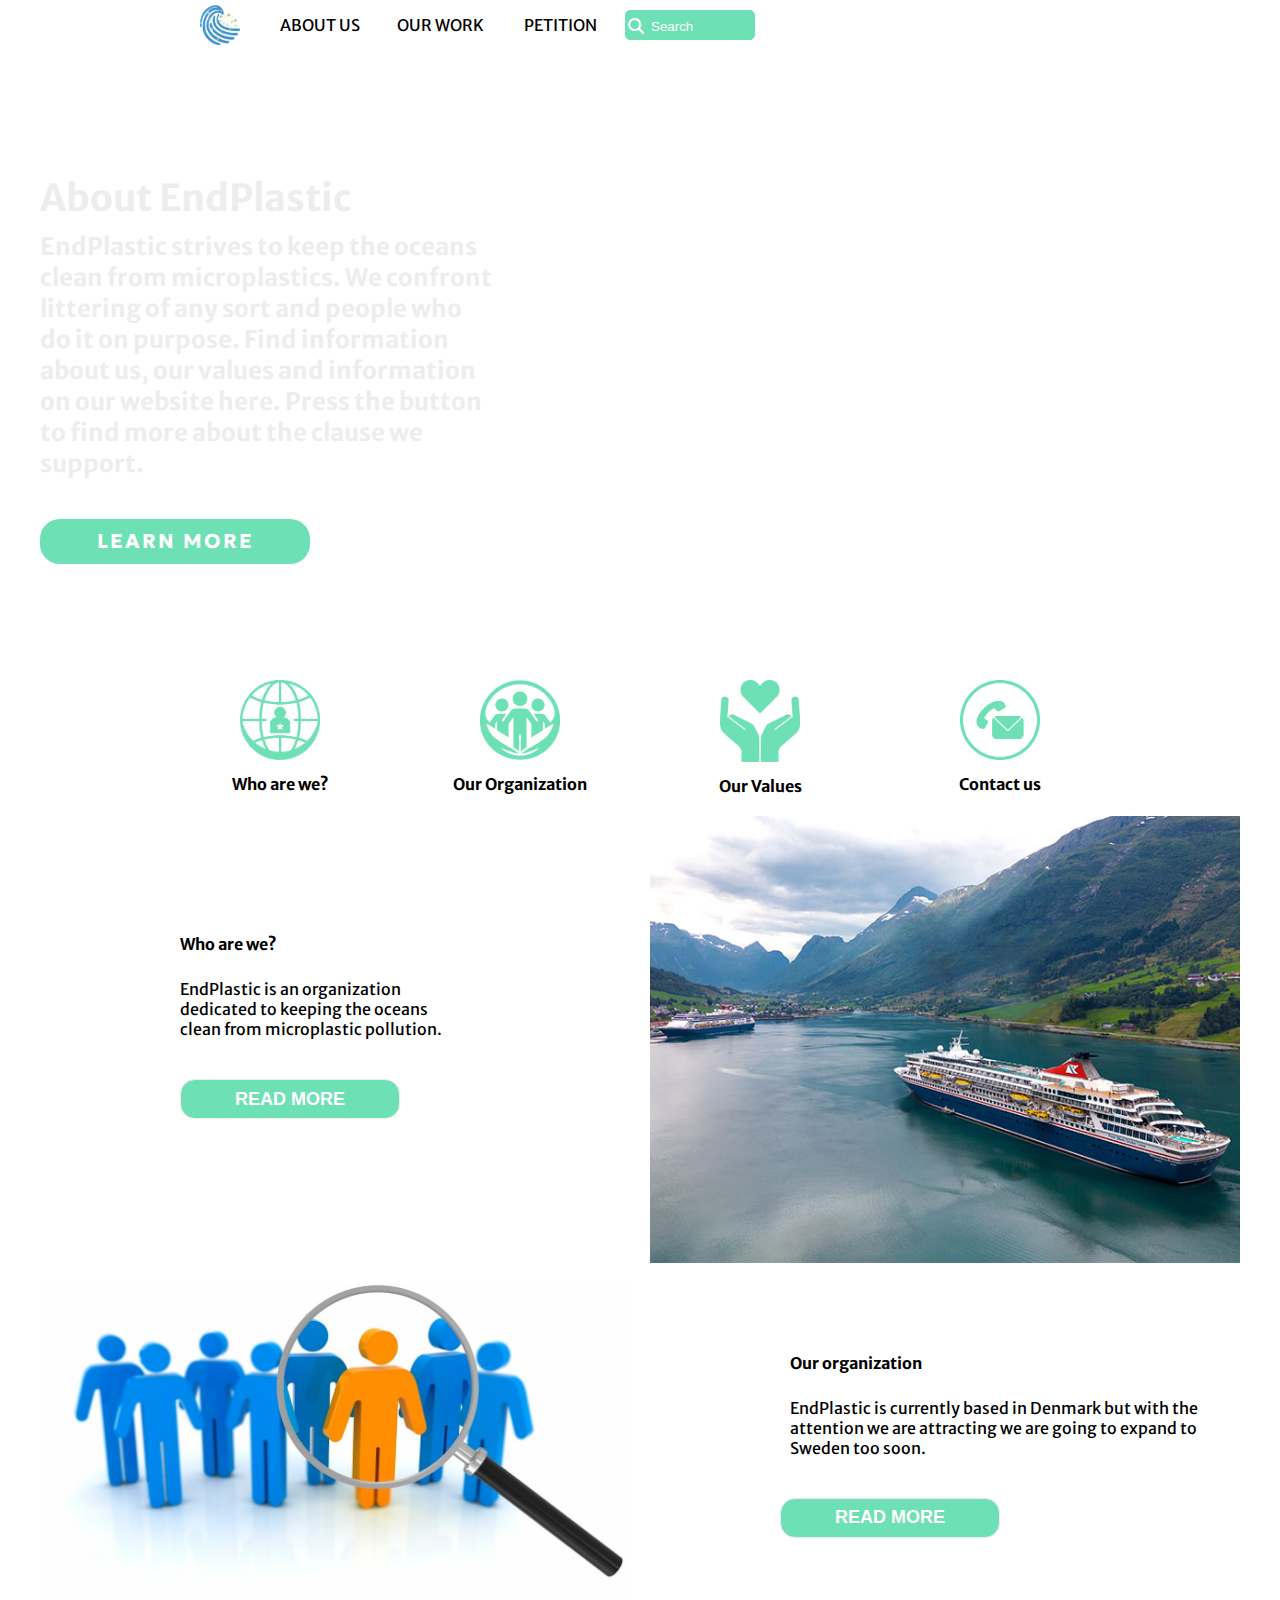
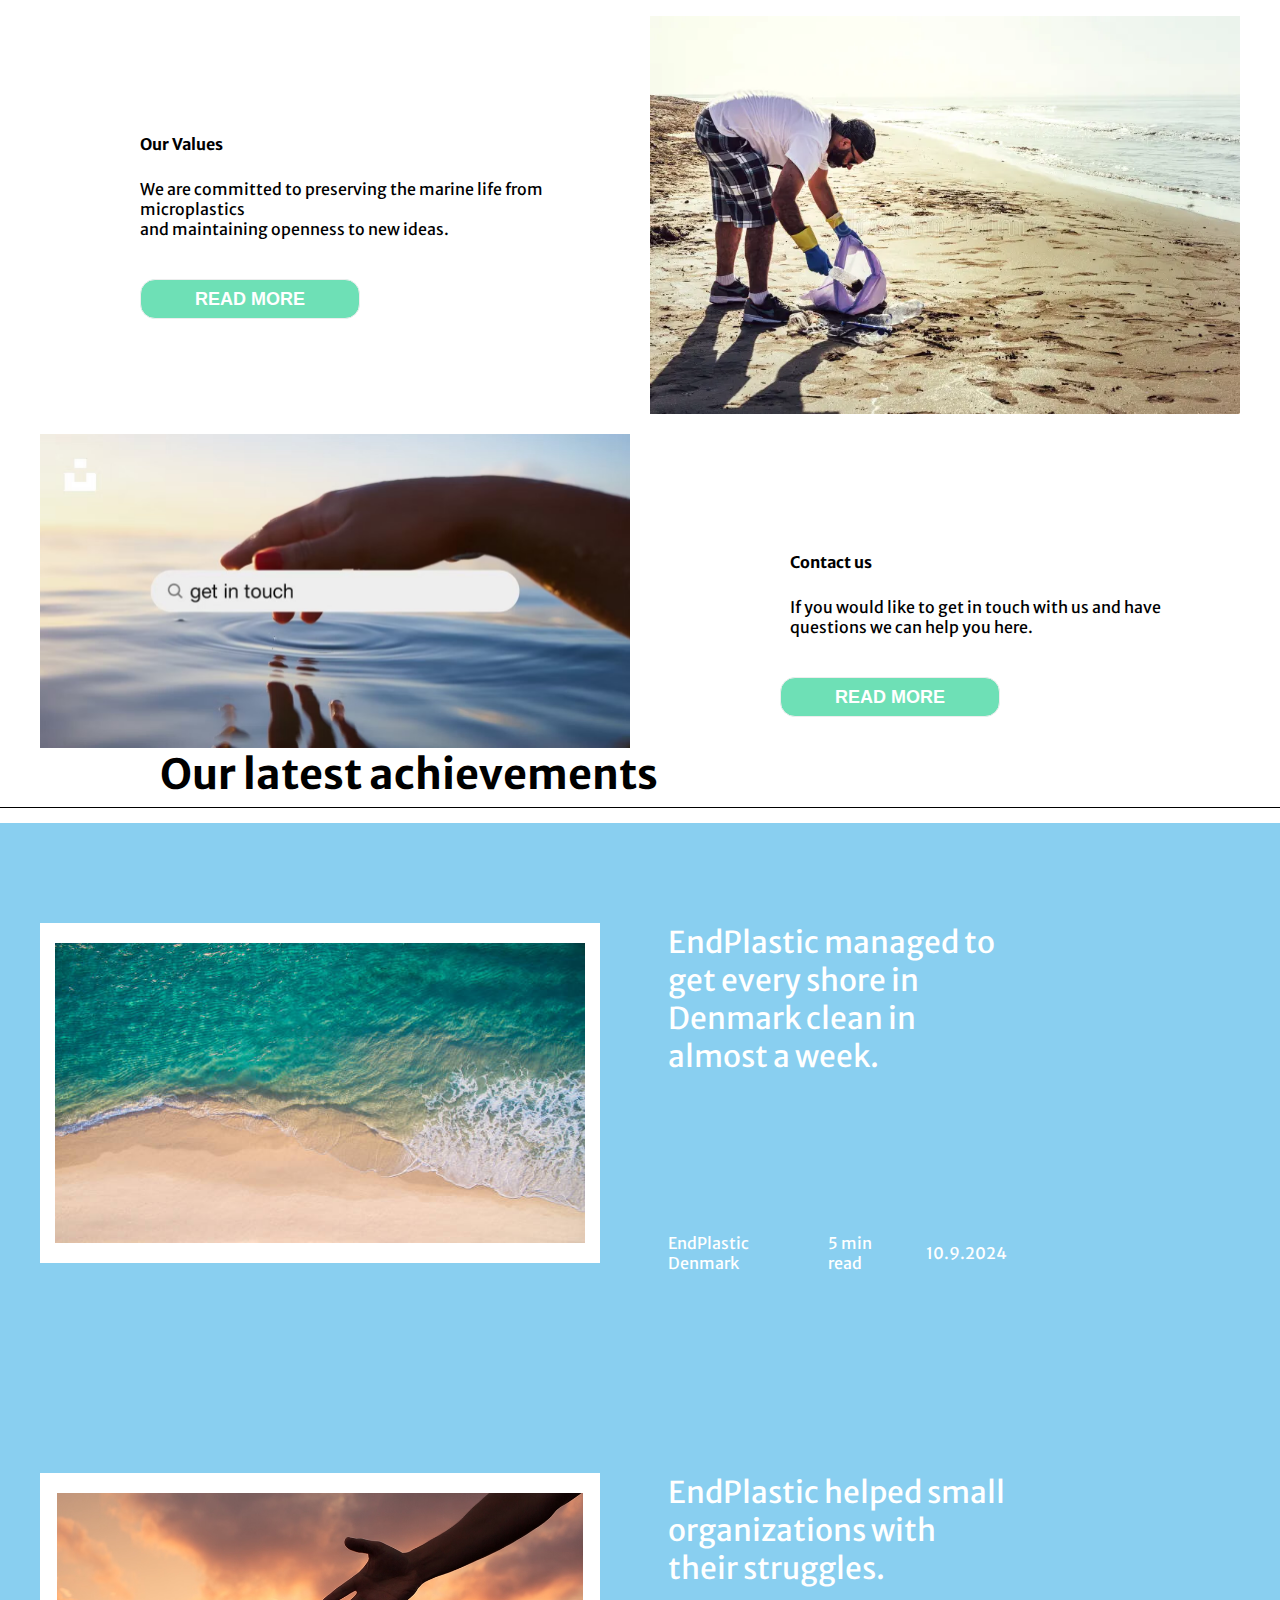
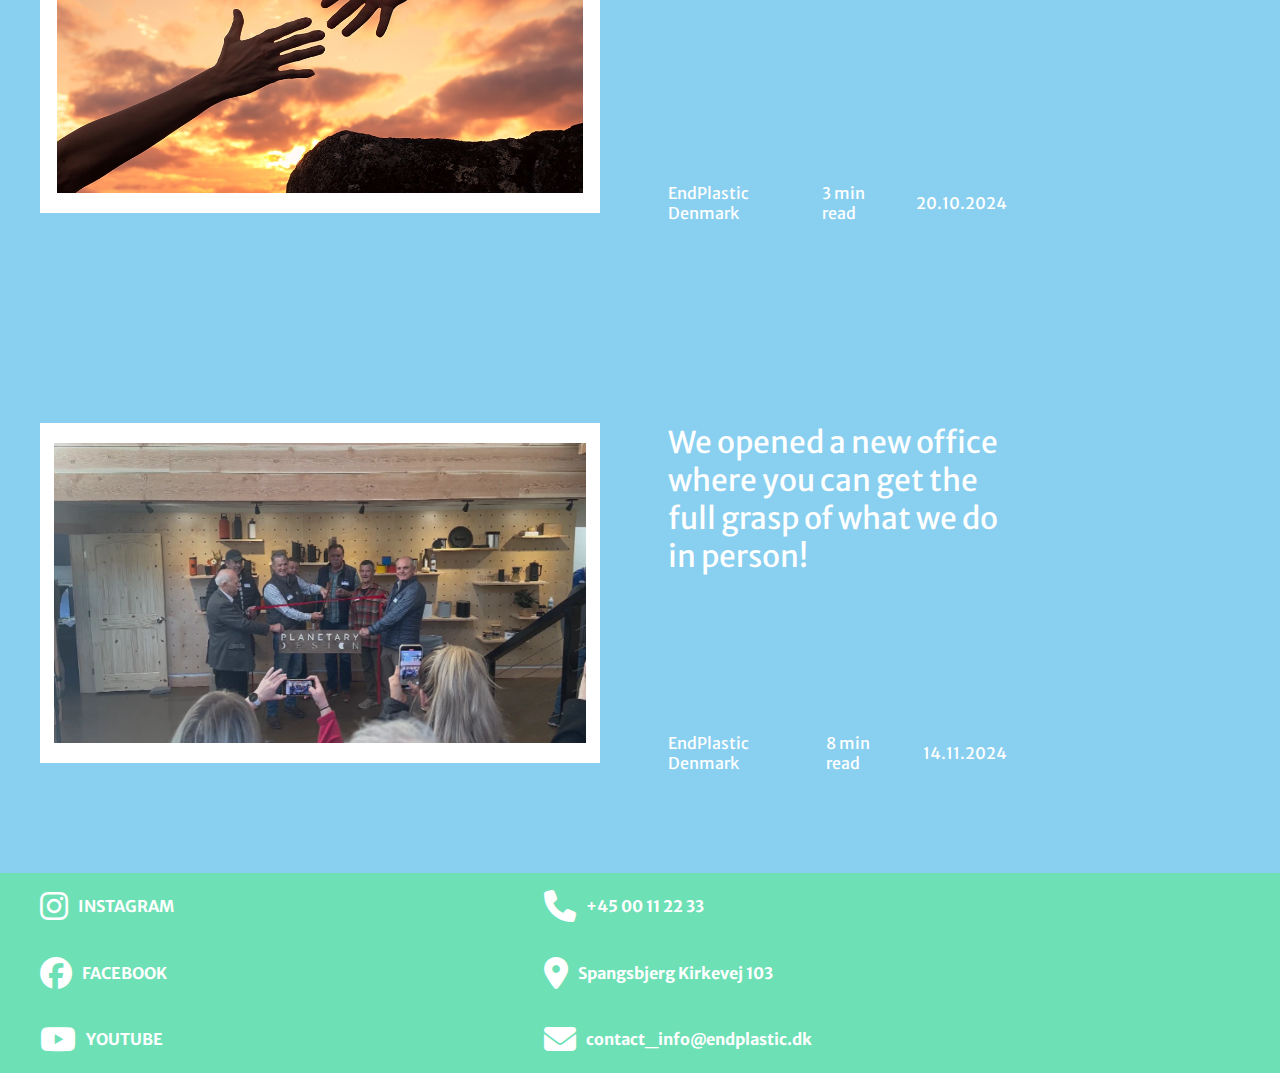
<file: index.html>
<!DOCTYPE html>
<html lang="en">
<head>
    <meta charset="UTF-8">
    <meta name="viewport" content="width=device-width, initial-scale=1.0">
    <link rel="stylesheet" href="css/style.css">
    <link rel="stylesheet" href="https://cdnjs.cloudflare.com/ajax/libs/font-awesome/6.6.0/css/all.min.css">
    <title>About us</title>
    <meta name="description" content="Discover EndPlastic, an organization, that wants to fight against plastic pollution and make people join our cause!">
</head>
<body>
  <div class="container">
      <nav class="navigation">
       
          <div class="nav-container">
              <ul>
                <li>   <div class="logo">
                  <img src="img/campaign_logo.png" alt="logo">
              </div></li>
                  <li><a href="index.html">About us</a></li>
                  <li><a href="we-work-for.html">Our work </a></li>
                  <li><a href="petition.html">Petition</a></li>
                  <li class="search-box">  <div class="hero-search">
                    <input type="search" name="" class="search-input" placeholder="Search">
                    <i class="fa-solid fa-magnifying-glass" id="search-icon"></i>
                  </div></li>
              </ul>
          </div>
      
  
</nav>
<section class="hero">
  <div class="hero-container">
    <div class="hero-text">
      <h1 class="hero-text-large">About EndPlastic</h1>
      <h2 class="hero-text-medium">
        EndPlastic strives to keep the oceans clean from
        microplastics. We confront littering of any sort
        and people who do it on purpose. Find information about us, our values and information on our website here. Press the button to find more about the clause we support.</h2>
    </div>
    <a href="petition.html" target="_blank">
      <h4>Learn More</h4>
  </a>
  </div>
</section>

<section class="categories">
  <div class="organization_categories">
    <!-- Individual blocks with image and text -->
    <div class="organization_categories_block">
      <div class="organization_categories_block_image">
        <img src="img/earth_icon.webp" alt="earth_icon">
      </div>
      <div class="organization_categories_block_text">
        <h6>Who are we?</h6>
      </div>
    </div>
    
    <div class="organization_categories_block">
      <div class="organization_categories_block_image">
        <img src="img/people_icon.webp" alt="earth_icon">
      </div>
      <div class="organization_categories_block_text">
        <h6>Our Organization</h6>
      </div>
    </div>
    
    <div class="organization_categories_block">
      <div class="organization_categories_block_image">
        <img src="img/love_icon.webp" alt="earth_icon">
      </div>
      <div class="organization_categories_block_text">
        <h6>Our Values</h6>
      </div>
    </div>
    <div class="organization_categories_block">
      <div class="organization_categories_block_image">
        <img src="img/contact_icon.webp" alt="earth_icon">
      </div>
      <div class="organization_categories_block_text">
        <h6>Contact us</h6>
      </div>
    </div>
  </div>
</section>




<div class="about_us_content_block">

<div class="about_us_content_block_boxes_one">
<div class="about_us_content_block_boxes_one_maintext">
  <p>Who are we?</p>
</div>
<div class="about_us_content_block_boxes_one_undertext">
  <p>EndPlastic is an organization </p>
  <p>dedicated to keeping the oceans</p>
  <p>clean from microplastic pollution.</p>

   <div class="about_us_content_block_boxes_one_button">
    <button>
      <a href="#">Read more</a>
    </button>
   </div>
</div>

</div>
<div class="about_us_content_block_boxes">
<img src="img/ocean_landscape.jpg" alt="Ocean Landscape">
</div>
<div class="about_us_content_block_boxes">
<img src="img/Recruitment-Image.avif" alt="EndPlastic_Recruit">
</div>
<div class="about_us_content_block_boxes_four">
<div class="about_us_content_block_boxes_four_maintext">
  <p>Our organization</p>
</div>
<div class="about_us_content_block_boxes_four_undertext">
  <p>
    EndPlastic is currently based in Denmark but with the attention we are attracting we are going to expand to Sweden too soon.</p>
</div>

<div class="about_us_content_block_boxes_four_button">
  <button>
    <a href="#">Read more</a>
  </button>
 </div>

</div>
<div class="about_us_content_block_boxes_five">
  <div class="about_us_content_block_boxes_five_maintext">
    <p>Our Values</p>
  </div>
  <div class="about_us_content_block_boxes_five_undertext">
    <p>We are committed to preserving the marine life from microplastics</p>
    <p>and maintaining openness to new ideas.</p>
  </div>
  

  <div class="about_us_content_block_boxes_five_button">
    <button>
      <a href="#">Read more</a>
    </button>
   </div>
</div>

<div class="about_us_content_block_boxes_six">
  <img src="img/volunteer_picking_up_plastics.webp" alt="Plastic Clean=up">
</div>

<div class="about_us_content_block_boxes_eight">
  <img src="img/ocean_getintouch.avif" alt="Get In Touch">
</div>

<div class="about_us_content_block_boxes_seven">
  <div class="about_us_content_block_boxes_seven_maintext">
    <p>Contact us</p>
  </div>
  <div class="about_us_content_block_boxes_seven_undertext">
    <p>If you would like to get in touch with us and have questions we can help you here.</p>
  </div>
  

  <div class="about_us_content_block_boxes_seven_button">
    <button>
      <a href="#">Read more</a>
    </button>
   </div>
</div>

</div>






</section>


<section class="achievements_headline">
  <div class="acm_headline">
    <h5>Our latest achievements</h5>
  </div>


<section class="achievements">

  <div class="achievements_container grid-wrapper">
    <div class="achievements_image_frame_one">
      <div class="achievements_image_frame_photo_one">
        <img src="img/ocean.jpg" alt="Ocean Achievement image">
      </div>
    </div>
    <h1 class="achievements_description">
      EndPlastic managed to get every shore in Denmark clean in almost a week.
    </h1>
    <div class="achievements_upload_details">
      <h2 class="achievements_upload_details_author">EndPlastic Denmark</h2>
      <h2 class="achievements_upload_details_recency">5 min read</h2>
      <h2 class="achievements_upload_details_date">10.9.2024</h2>
    </div>
  </div>

  <div class="achievements_container grid-wrapper">
    <div class="achievements_image_frame">
      <div class="achievements_image_frame_photo">
        <img src="img/helping_hands.avif" alt="Helping Hands Achievement image">
      </div>
    </div>
    <h1 class="achievements_description">
      EndPlastic helped small organizations with their struggles.
    </h1>
    <div class="achievements_upload_details">
      <h2 class="achievements_upload_details_author">EndPlastic Denmark</h2>
      <h2 class="achievements_upload_details_recency">3 min read</h2>
      <h2 class="achievements_upload_details_date">20.10.2024</h2>
    </div>
  </div>

  <div class="achievements_container grid-wrapper">
    <div class="achievements_image_frame">
      <div class="achievements_image_frame_photo">
        <img src="img/endplastic_founding.webp" alt="Founding Achievement image">
      </div>
    </div>
    <h1 class="achievements_description">
      We opened a new office where you can get the full grasp of what we do in person! 
    </h1>
    <div class="achievements_upload_details">
      <h2 class="achievements_upload_details_author">EndPlastic Denmark</h2>
      <h2 class="achievements_upload_details_recency">8 min read</h2>
      <h2 class="achievements_upload_details_date">14.11.2024</h2>
    </div>
  </div>
  
  
   
  
  </div>
</section>

<footer>
  <div class="footer_wrapper">
    <section class="footer_section grid-wrapper">
      <div class="footer_left">
          <div class="footer_left_icons">
            <div class="footer_contact_soc_line">
              <i class="fa-brands fa-instagram fa-2x" id="instagram-icon"></i>
              <a href="#">Instagram</a>
            </div>
            <div class="footer_contact_soc_line">
              <i class="fa-brands fa-facebook fa-2x" id="facebook-icon"></i>
              <a href="#">Facebook</a>
            </div>
            <div class="footer_contact_soc_line">
              <i class="fa-brands fa-youtube fa-2x" id="youtube-icon"></i>
              <a href="#">Youtube</a>
            </div>
          </div>
      </div>

      <div class="footer_middle">
        <div class="footer_contact_info_line">
          <i class="fa-solid fa-phone fa-2x" id="phone-icon"></i>
          <p>+45 00 11 22 33</p>
        </div>
        <div class="footer_contact_info_line" >
          <i class="fa-solid fa-location-dot fa-2x" id="location-icon"></i>
          <p>Spangsbjerg Kirkevej 103</p>
          </div>
        <div class="footer_contact_info_line">
          <i class="fa-solid fa-envelope fa-2x" id="email-icon"></i>
          <p>contact_info@endplastic.dk</p>
        </div>
    </section> 
  </div>       
</footer>

</div>
</body>

</html>
</file>
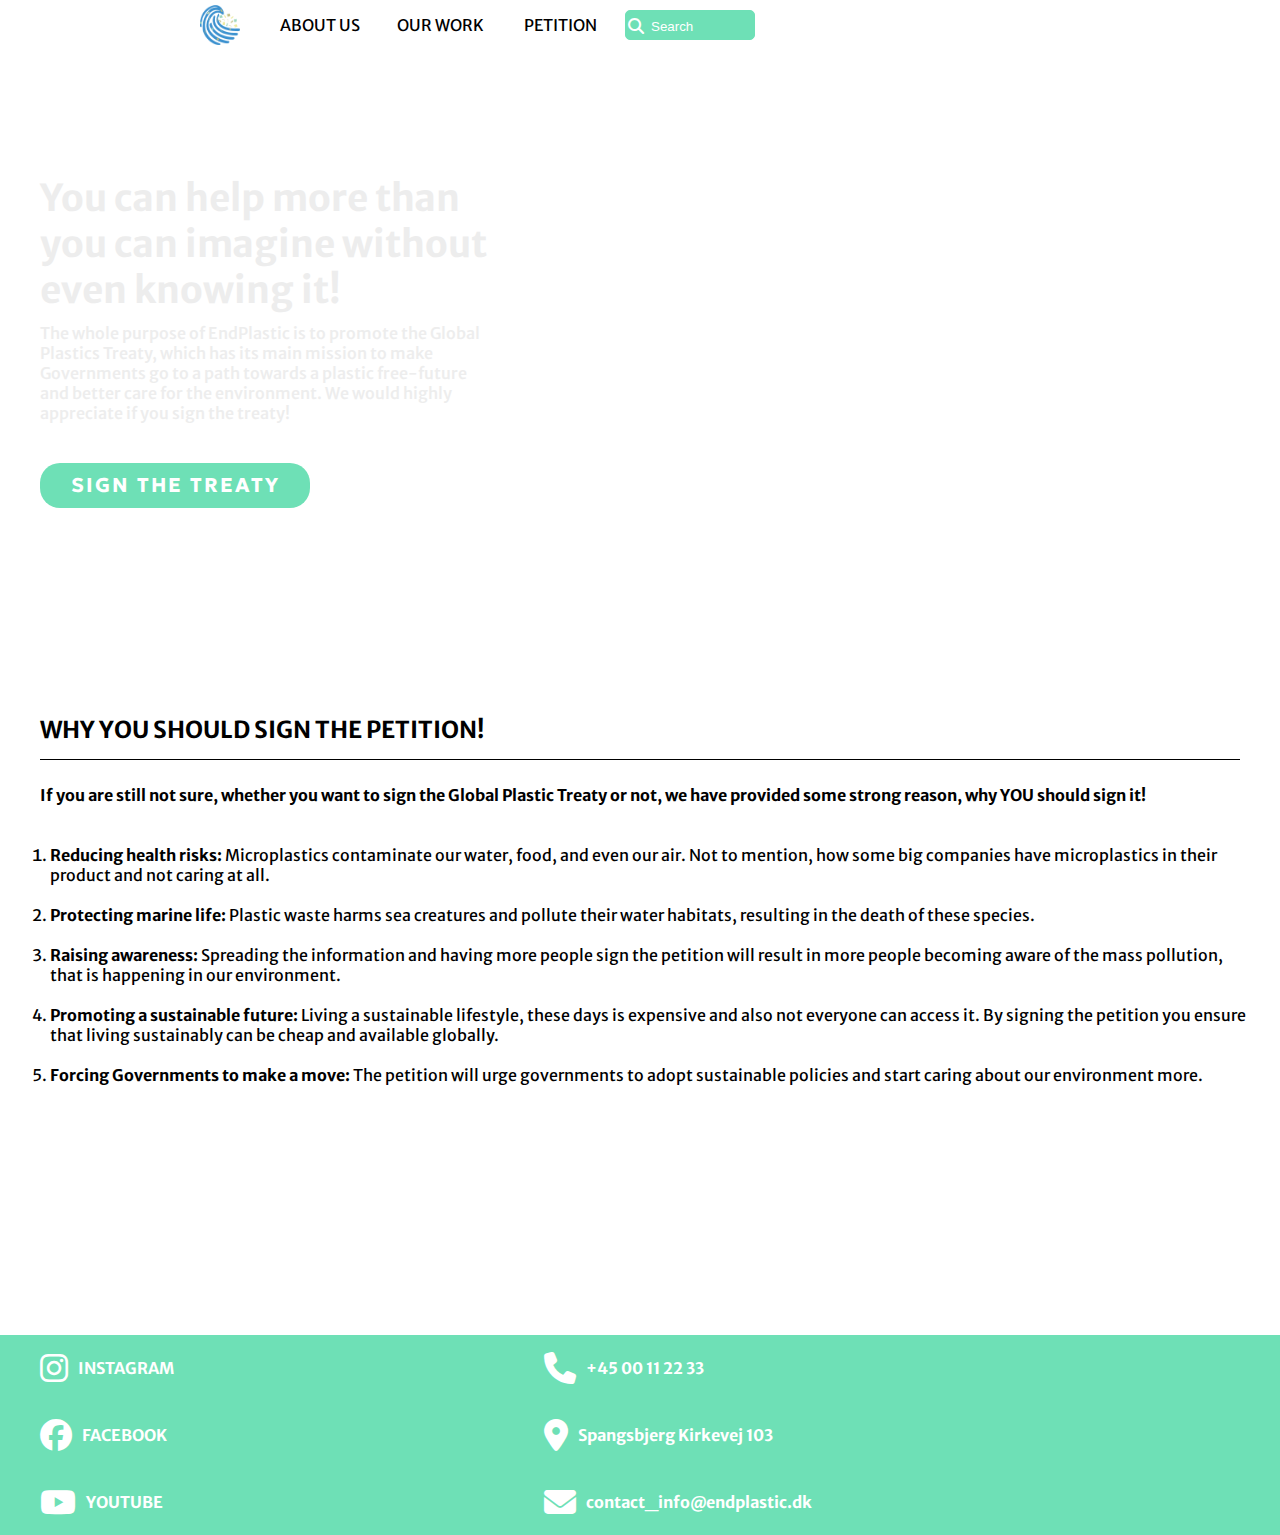
<file: petition.html>
<!DOCTYPE html>
<html lang="en">
<head>
    <meta charset="UTF-8">
    <meta name="viewport" content="width=device-width, initial-scale=1.0">
    <link rel="stylesheet" href="css/style.css">
    <link rel="stylesheet" href="https://cdnjs.cloudflare.com/ajax/libs/font-awesome/6.6.0/css/all.min.css">
    <title>Petition</title>
    <meta name="description" content="EndPlastic is a supporter of The Global Plastic Treaty. Find more about the treaty and why you should sign it here!">
</head>
<body>
  <div class="container">
    
        <nav class="navigation">
   
            <div class="nav-container">
                <ul>
                  <li>   <div class="logo">
                    <img src="img/campaign_logo.png" alt="logo">
                </div></li>
                    <li><a href="index.html">About us</a></li>
                    <li><a href="we-work-for.html">Our work </a></li>
                    <li><a href="petition.html">Petition</a></li>
                    <li class="search-box">  <div class="hero-search">
                      <input type="search" name="" class="search-input" placeholder="Search">
                      <i class="fa-solid fa-magnifying-glass" id="search-icon"></i>
                    </div></li>
                </ul>
            </div>
        
          
  </nav>
  <section class="hero">
    <div class="hero-container">
      <div class="hero-text-third-page">
        <p class="hero-text-large-third-page">You can help more than you can imagine without even knowing it!</p>
        <p class="hero-text-medium-third-page">
          The whole purpose of EndPlastic is to promote the
Global Plastics Treaty, which has its main mission
to make Governments go to a path towards a plastic free-future and better care for the environment. We would highly appreciate if you sign the treaty!</p>
      </div>
      <a href="https://www.greenpeace.org.au/act/global-plastics-treaty" target="_blank">
        <h4>SIGN THE TREATY</h4>
    </a>
    </div>
  </section>


  <section class="things-we-have">
    <div class="things-we-have-headline">
      <h3>Why YOU should sign the petition!</h3>
    </div>

    <div class="subtext">
      <p>If you are still not sure, whether you want to sign the Global Plastic Treaty or not, we have provided some strong reason, why YOU should sign it! </p>
    </div>

    <div class="reasons">
      <ol>
        <li> 
          <p> 
            <span class="bold">Reducing health risks:</span> Microplastics contaminate our water, food, and even our air. Not to mention, how some big companies have microplastics in their product and not caring at all.
          </p>
        </li>
        <li>
          <p>
            <span class="bold">Protecting marine life:</span> Plastic waste harms sea creatures and pollute their water habitats, resulting in the death of these species.
          </p>
        </li>
        <li>
          <p>
            <span class="bold">Raising awareness:</span> Spreading the information and having more people sign the petition will result in more people becoming aware of the mass pollution, that is happening in our environment.
          </p>
        </li>
        <li>
          <p>
            <span class="bold">Promoting a sustainable future:</span> Living a sustainable lifestyle, these days is expensive and also not everyone can access it. By signing the petition you ensure that living sustainably can be cheap and available globally.
          </p>
        </li>
        <li>
          <p>
            <span class="bold">Forcing Governments to make a move:</span> The petition will urge governments to adopt sustainable policies and start caring about our environment more.
          </p>
        </li>
      </ol>
    </div>
  </section>
  <footer>
    <div class="footer_wrapper">
        <section class="footer_section grid-wrapper">
          <div class="footer_left">
              <div class="footer_left_icons">
                <div class="footer_contact_soc_line">
                  <i class="fa-brands fa-instagram fa-2x" id="instagram-icon"></i>
                  <a href="#">Instagram</a>
                </div>
                <div class="footer_contact_soc_line">
                  <i class="fa-brands fa-facebook fa-2x" id="facebook-icon"></i>
                  <a href="#">Facebook</a>
                </div>
                <div class="footer_contact_soc_line">
                  <i class="fa-brands fa-youtube fa-2x" id="youtube-icon"></i>
                  <a href="#">Youtube</a>
                </div>
              </div>
          </div>
    
          <div class="footer_middle">
            <div class="footer_contact_info_line">
              <i class="fa-solid fa-phone fa-2x" id="phone-icon"></i>
              <p>+45 00 11 22 33</p>
            </div>
            <div class="footer_contact_info_line" >
              <i class="fa-solid fa-location-dot fa-2x" id="location-icon"></i>
              <p>Spangsbjerg Kirkevej 103</p>
              </div>
            <div class="footer_contact_info_line">
              <i class="fa-solid fa-envelope fa-2x" id="email-icon"></i>
              <p>contact_info@endplastic.dk</p>
            </div>
        </section> 
      </div>       
</footer>
</div>

    

  

</body>

</html>
</file>
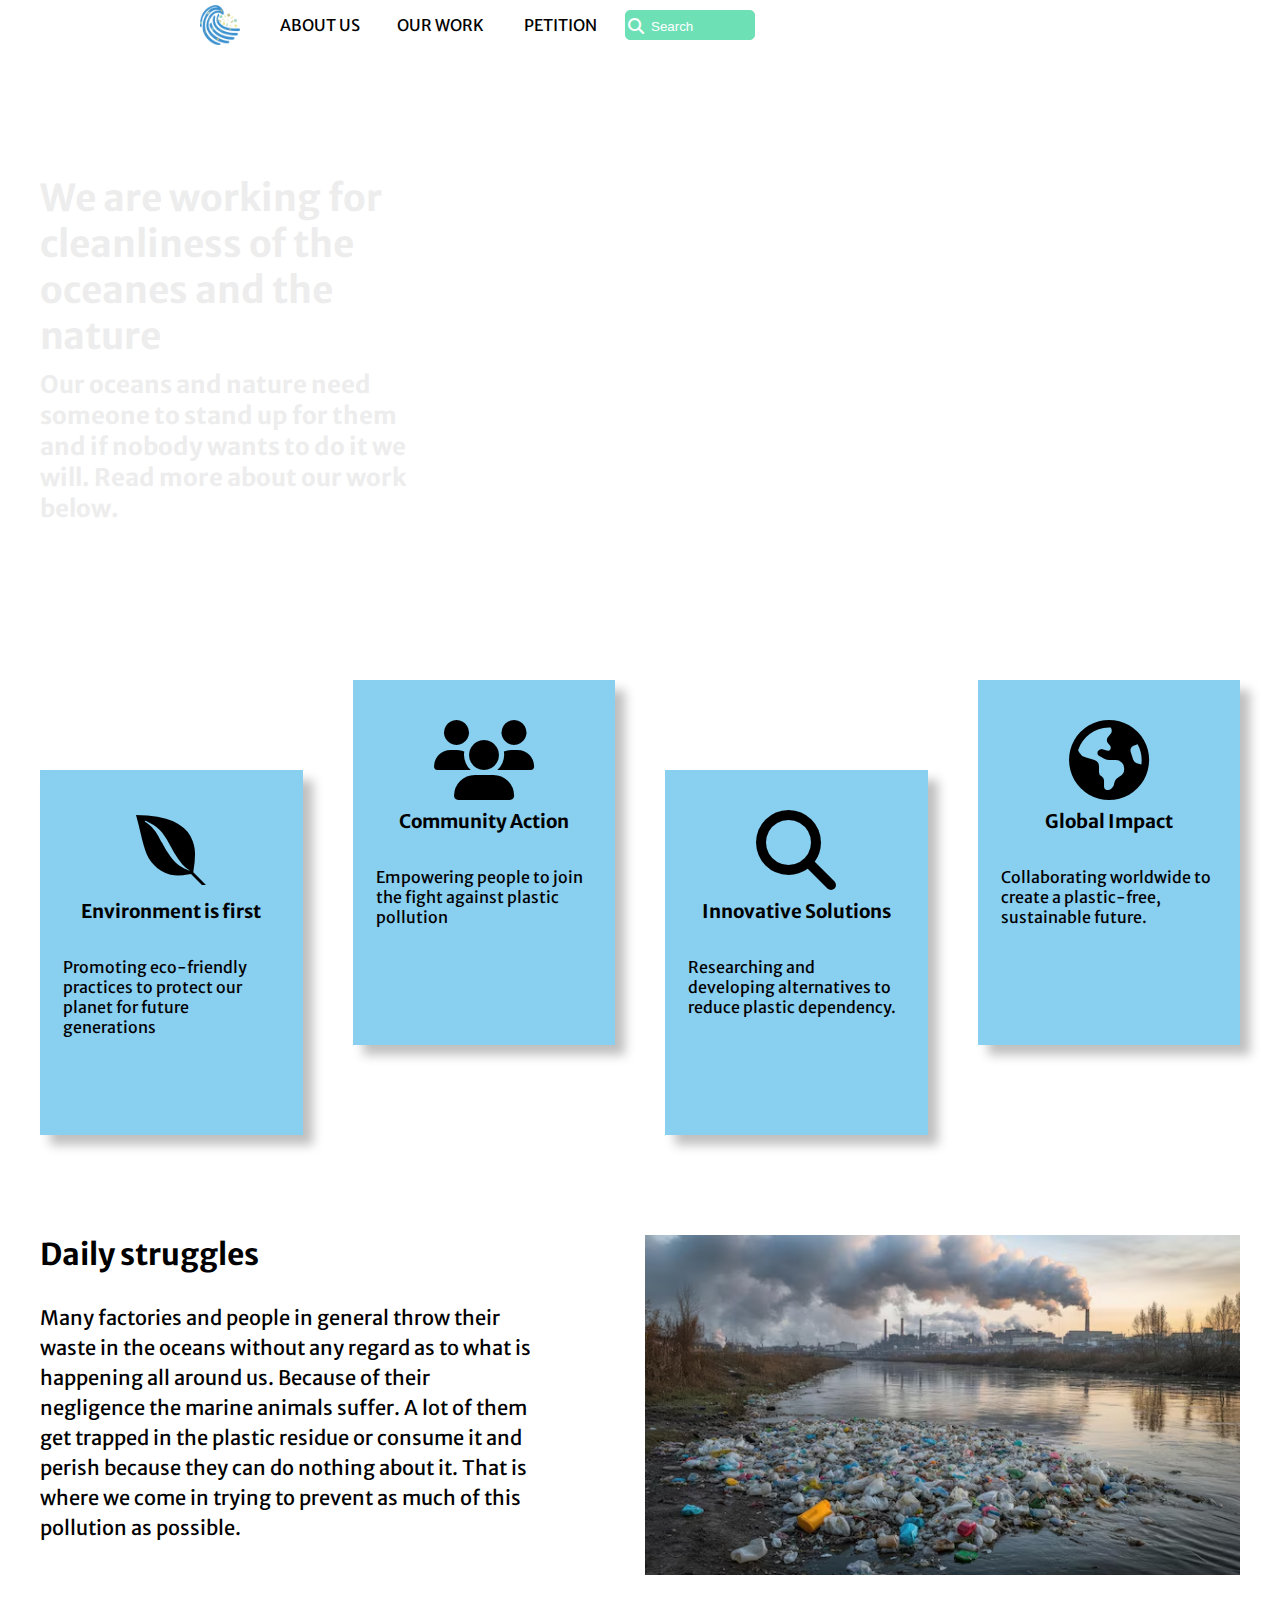
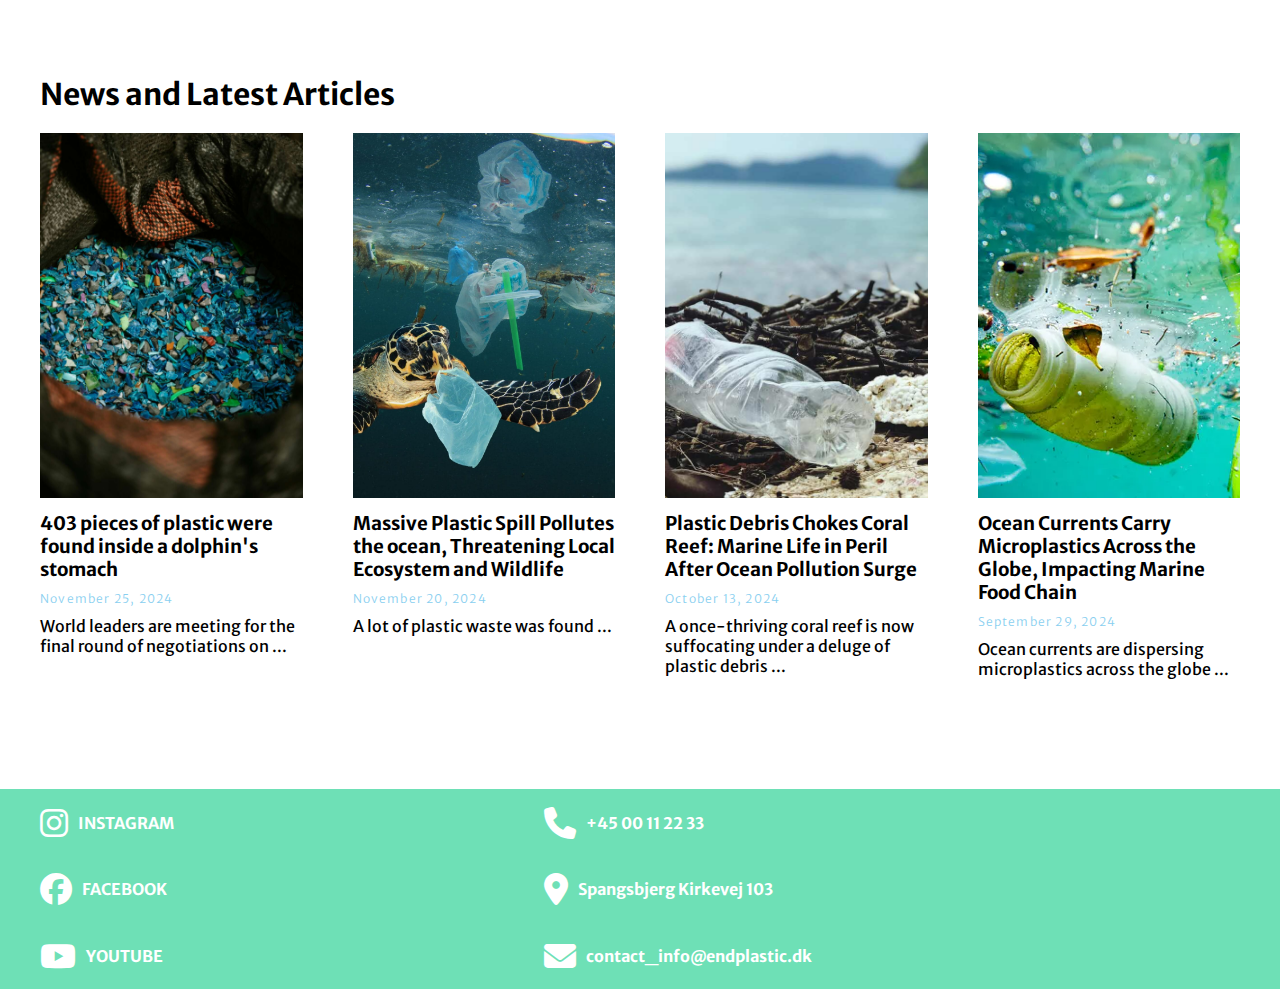
<file: we-work-for.html>
<!DOCTYPE html>
<html lang="en">
<head>
    <meta charset="UTF-8">
    <meta name="viewport" content="width=device-width, initial-scale=1.0">
    <link rel="stylesheet" href="css/style.css">
    <link rel="stylesheet" href="https://cdnjs.cloudflare.com/ajax/libs/font-awesome/6.6.0/css/all.min.css">
    <title>Our Work</title>
    <meta name="description" content="This page explains what EndPlastic struggles for the environment are and what struggles we go through!">
</head>

<body>
  <div class="container">
      <header>
          <nav class="navigation">
     
              <div class="nav-container">
                  <ul>
                    <li>   <div class="logo">
                      <img src="img/campaign_logo.png" alt="logo">
                  </div></li>
                      <li><a href="index.html">About us</a></li>
                      <li><a href="we-work-for.html">Our work </a></li>
                      <li><a href="petition.html">Petition</a></li>
                      <li class="search-box">  <div class="hero-search">
                        <input type="search" name="" class="search-input" placeholder="Search">
                        <i class="fa-solid fa-magnifying-glass" id="search-icon"></i>
                      </div></li>
                  </ul>
              </div>
          
      
    </nav>
      </header>
  
      <section class="hero">
        <div class="hero-container">
          <div class="hero-text-second-page">
            <h1 class="hero-text-large-second-page">We are working for cleanliness of the oceanes and the nature</h1>
            <h2 class="hero-text-medium-second-page">
              Our oceans and nature need someone to stand up for them and if nobody wants to do it we will. Read more about our work below.</h2>
          </div>
      
        </div>
      </section>

      <section class="cards_container grid-wrapper">
          <div class="cards_template">
              <i class="fa-brands fa-envira fa-5x" id="leaf-icon"></i>
              <h3>Environment is first</h3>
              <p>Promoting eco-friendly practices to protect our planet for future generations</p>
          </div>
          <div class="cards_template">
              <i class="fa-solid fa-users fa-5x" id="users-icon"></i>
              <h3>Community Action</h3>
              <p>Empowering people to join the fight against plastic pollution</p>
          </div>
          <div class="cards_template">
              <i class="fa-solid fa-magnifying-glass fa-5x" id="magn-glass-icon"></i>
              <h3>Innovative Solutions</h3>
              <p>Researching and developing alternatives to reduce plastic dependency.</p>
          </div>
          <div class="cards_template">
              <i class="fa-solid fa-earth-americas fa-5x" id="planet-icon"></i>
              <h3>Global Impact</h3>
              <p>Collaborating worldwide to create a plastic-free, sustainable future.</p>
          </div>
      </section>

      <section class="know_us_better grid-wrapper">
          <h2 class="headline_h2 headline_h2_mobile">Daily struggles</h2>
          <p> Many factories and people in general throw their waste in the oceans without any regard as to what is happening all around us. Because of their negligence the marine animals suffer. A lot of them get trapped in the plastic residue or consume it and perish because they can do nothing about it. That is where we come in trying to prevent as much of this pollution as possible.</p>
          <img src="img/plastic_waste.avif" alt="Plastic Waste">
      </section>

      <section class="news_articles_container grid-wrapper">
          <h2 class="headline_h2 headline_h2_cards">News and Latest Articles</h2>
          <div class="aritcles_template">
              <img src="img/plastic_pieces.jpg" alt="Plastic Pieces">
              <h3>403 pieces of plastic were found inside a dolphin's stomach</h3>
              <p class="date">November 25, 2024</p>
              <p class="article_description">World leaders are meeting for the final round of negotiations on ...</p>
          </div>
          <div class="aritcles_template">
              <img src="img/turtle_near_plastic_pollution.jpg" alt="Turtle in plastic pollution">
              <h3>Massive Plastic Spill Pollutes the ocean, Threatening Local Ecosystem and Wildlife</h3>
              <p class="date">November 20, 2024</p>
              <p class="article_description">A lot of plastic waste was found ...</p>
          </div>
          <div class="aritcles_template">
              <img src="img/polluted_shore.jpg" alt="Polluted Shore">
              <h3>Plastic Debris Chokes Coral Reef: Marine Life in Peril After Ocean Pollution Surge</h3>
              <p class="date">October 13, 2024</p>
              <p class="article_description">A once-thriving coral reef is now suffocating under a deluge of plastic debris ...</p>
          </div>
          <div class="aritcles_template">
              <img src="img/ocean-pollution-plastics.jpg.webp" alt="Polluted Ocean">
              <h3>Ocean Currents Carry Microplastics Across the Globe, Impacting Marine Food Chain</h3>
              <p class="date">September 29, 2024</p>
              <p class="article_description">Ocean currents are dispersing microplastics across the globe ...</p>
          </div>
      </section>

      <footer>
          <div class="footer_wrapper">
              <section class="footer_section grid-wrapper">
                <div class="footer_left">
                    <div class="footer_left_icons">
                      <div class="footer_contact_soc_line">
                        <i class="fa-brands fa-instagram fa-2x" id="instagram-icon"></i>
                        <a href="#">Instagram</a>
                      </div>
                      <div class="footer_contact_soc_line">
                        <i class="fa-brands fa-facebook fa-2x" id="facebook-icon"></i>
                        <a href="#">Facebook</a>
                      </div>
                      <div class="footer_contact_soc_line">
                        <i class="fa-brands fa-youtube fa-2x" id="youtube-icon"></i>
                        <a href="#">Youtube</a>
                      </div>
                    </div>
                </div>
          
                <div class="footer_middle">
                  <div class="footer_contact_info_line">
                    <i class="fa-solid fa-phone fa-2x" id="phone-icon"></i>
                    <p>+45 00 11 22 33</p>
                  </div>
                  <div class="footer_contact_info_line" >
                    <i class="fa-solid fa-location-dot fa-2x" id="location-icon"></i>
                    <p>Spangsbjerg Kirkevej 103</p>
                    </div>
                  <div class="footer_contact_info_line">
                    <i class="fa-solid fa-envelope fa-2x" id="email-icon"></i>
                    <p>contact_info@endplastic.dk</p>
                  </div>
              </section> 
            </div>       
      </footer>
  </div>
</body>
</html>
</file>
<file: css/style.css>
@import url('https://fonts.googleapis.com/css2?family=Geologica:wght@100..900&family=Merriweather+Sans:ital,wght@0,300..800;1,300..800&display=swap');
@import url('https://fonts.googleapis.com/css2?family=Geologica:wght@100..900&family=Merriweather+Sans:ital,wght@0,300..800;1,300..800&display=swap');

:root {
   /* Dimensions and grid */
   --width-full: 100%;
   --width-12col: 1200px;
   --grid-12col: repeat(12, 1fr);
   --grid-gap: 10px;
   --footer-height: 200px;
   --padding-default: 20px;

/* Colors */
--background-color-navigation: #ffffff; 
--background-color-light: #ededed;
--primary-color: #6EE0B6;
--secondary-color: #89CFF0;
--color-white: #ffffff;
--color-black: #000000;
--color-box-shadow: #00000040;
}


/* reset CSS */ 
* {
    margin: 0;
    padding: 0;
    box-sizing: border-box;

    }

    /* nav bar start */
    

    #search-icon {
        display: flex;
        justify-content: baseline;
        margin-top: -22px;
        padding: 0 3px;
       color: var(--color-white );
        
       }
    body {
        background-color: var(--color-white);
        font-family: "Merriweather Sans", system-ui;
    }

    .container{
    background: var(--color-white);
    width: var(--width-full);
    height: auto;
    }
    
    .logo {
       width: 60px;
       height: 60px;
        
    }

    .logo img {
        width: 40px;
        height: 40px;
        margin-top: 10px;
        margin-left: 30px;
         
     }
 
     .nav-container ul {
        display: flex;
        list-style: none;
        padding: 0;
        gap: 20px;
        justify-content: start; 
        padding-left: 150px; 
    }
    
    .nav-container ul li {
        display: flex;
        justify-content: center;
        align-items: center;
        height: 50px;
        width: 100px;
        text-align: center;
    }
    
    .nav-container ul li a {
        display: inline-block; 
        color: var(--color-black);
        text-decoration: none;
        text-transform: uppercase;
        padding: 0;
        height: 100%; 
        width: 100%; 
        line-height: 50px; 
    }
    
    .nav-container ul li a:hover {
        color: var(--primary-color);
       
    }
    

   
    
    
    .nav-container ul li:last-child a {
     border-right: none;
    }

    .hero-search {
        color: var(--primary-color);
       
    }

    .search-input {
        background-color: #6EE0B6;
        outline: none;
        border: 1px solid var(--primary-color );
        border-radius: 5px;
        color:  var(--color-white);
        width: 130px;
        height: 30px;
        padding: 12px 10px 10px 25px;
    }

    .search-input::placeholder {
        color: var(--color-white);
    
    }

    
    .nav-container ul li:nth-child(5) {
        width: 120px; 
        margin-top: -3px;
    
    }

    /* nav bar end */
    
    .hero {
        background-image: url(https://unity.edu/wp-content/uploads/2024/05/Microplastics-In-The-Ocean-scaled.jpg);
        width: var(--width-full);
        height: 600px;
        min-width: 600px;
        background-size: cover;
        background-repeat: no-repeat;
        background-position: center center;
        position: relative; 
        color: var(--background-color-light);
    }
    
    .hero-container {
        display: grid;
        grid-template-columns: repeat(12, 1fr);
        grid-template-rows: auto auto auto;
        width: var(--width-12col);
        gap: var(--grid-gap);
        margin: 0 auto;
        }

        .hero-text {
            grid-column: 1 / span 4;
            margin-top: 120px;
            grid-row: 1;
        }
        

        .hero-text-large {
            font-size: 37px;
            font-weight: 700;
            margin-top: 5px;
            margin-bottom: 5px;
        }


        .hero-text-medium {
            
            margin-top: 10px;
        }

        .hero-container a {
            grid-column: 1 / span 2;
            grid-row: 5;
            cursor: pointer;
            text-decoration: none;
            background-color: var(--primary-color);
            border: none;
            border-radius: 20px;
            width: 270px;
            height: 45px;
            display: flex ;
            justify-content: center;
            align-items: center;
        }


        .hero-container a h4 {
            color: var(--color-white);
            font-family: "Geologica", sans-serif;
            font-size: 20px;
            font-weight: 400;
            line-height: 17.5px;
            text-transform: uppercase;
            letter-spacing: 0.1em;
            font-weight: 700;
        }



        @media (width < 768px) {
          .hero-text-large {
            display: flex;
            margin: 0 auto;
            justify-content: center;
          }

          .hero-text-medium {
            display: flex;
            margin: 0 auto;
            justify-content: center;
            margin-top: 10px;
            margin-left: 60px;
          }
          .hero-container a {
            display: flex;
            margin: 0 auto;
            justify-content: center;
            margin-left: 150px;
          }
        }

    
       

        .organization_categories {
            display: flex;
            gap: 120px; 
            justify-content: center; 
          }
          
          .organization_categories_block {
            display: flex;
            flex-direction: column; 
            align-items: center; 
            text-align: center; 
            width: 120px; 
            gap: 10px; 
            padding: 10px;
            border-radius: 5px;
            margin-top:20px ;
          }
          
          .organization_categories_block_image img {
            width: 80px; 
            height: auto;
          }
          .organization_categories_block_text{
              width: 150px;
        
          }
          .organization_categories_block_text h6 {
            font-size: 16px;
            color: var(--color-black);
          }       
          
          @media (width < 768px) {
            .organization_categories {
              flex-wrap: wrap; 
              gap: 40px; 
            }
            
            .organization_categories_block {
              width: 100px;
            }
          
            .organization_categories_block_image img {
              width: 60px; 
            }
          
            .organization_categories_block_text h6 {
              font-size: 14px; 
            }
          }
          

          .about_us_content_block {
            display: grid;
            height: auto;
            grid-template-columns: 1fr 1fr; 
            width: var(--width-12col);
            margin: 0 auto;
            margin-top: 10px;
            gap: 20px; 
          }
        
        .about_us_content_block_boxes {
            
            background-color: var(--background-color-light) ;
            gap: 10px;
          
        }
        
        .about_us_content_block_boxes img {
            width: 100%;
            height: 100%;
        }
        
        .about_us_content_block_boxes_one_maintext {
            margin-top: 118px;
            margin-left: 140px;
            font-weight: 700;
            font-size: 16px;
        }
        
        
        .about_us_content_block_boxes_one_undertext {
            margin-left: 140px;
            margin-top: 25px;
            font-size: 16px;
            
        }
        
        .about_us_content_block_boxes_one_button button {
            background-color: var(--primary-color);
            border: 1px solid var(--background-color-light);
            padding: 8px 16px;
            border-radius: 15px;
            font-size: 18px;
            font-weight: 700;
            cursor: pointer;
            width: 220px;
            height: 40px;
            margin-top: 40px;
            }
        
        .about_us_content_block_boxes_one_button  button a {
            color: var(--color-white);
            text-decoration: none;
            text-transform: uppercase;
            font-size: 18px;
            }
        
        
        .about_us_content_block_boxes_four_maintext {
          margin-top: 70px;
            margin-left: 140px;
            font-weight: 700;
            font-size: 16px;
        }
        
        
        .about_us_content_block_boxes_four_undertext {
            margin-left: 140px;
            margin-top: 25px;
            font-size: 16px;
            
        }
        
        .about_us_content_block_boxes_four_button button {
            background-color: var(--primary-color);
            border: 1px solid var(--background-color-light);
            padding: 8px 16px;
            border-radius: 15px;
            font-size: 18px;
            font-weight: 700;
            cursor: pointer;
            width: 220px;
            height: 40px;
            margin-top: 40px;
            margin-left: 130px;
            }
        
        .about_us_content_block_boxes_four_button  button a {
            color: var(--color-white);
            text-decoration: none;
            text-transform: uppercase;
            font-size: 18px;
            }
        
        
        .about_us_content_block_boxes_five_maintext {
            margin-top: 118px;
            margin-left: 100px;
            font-weight: 700;
            font-size: 16px;
        }
        
      
        
        .about_us_content_block_boxes_five_undertext {
            margin-left: 100px;
            margin-top: 25px;
            font-size: 16px;
        }
        
        .about_us_content_block_boxes_six img {
            width: 100%;
            height: 100%;
        }
        
        .about_us_content_block_boxes_five_button button {
            background-color: var(--primary-color);
            border: 1px solid var(--background-color-light);
            padding: 8px 16px;
            border-radius: 15px;
            font-size: 18px;
            font-weight: 700;
            cursor: pointer;
            width: 220px;
            height: 40px;
            margin-top: 40px;
            margin-left: 100px;
            }
        
        .about_us_content_block_boxes_five_button  button a {
            color: var(--color-white);
            text-decoration: none;
            text-transform: uppercase;
            font-size: 18px;
            }


            .about_us_content_block_boxes_seven_button button {
                background-color: var(--primary-color);
                border: 1px solid var(--background-color-light);
                padding: 8px 16px;
                border-radius: 15px;
                font-size: 18px;
                font-weight: 700;
                cursor: pointer;
                width: 220px;
                height: 40px;
                margin-top: 40px;
                margin-left: 130px;
                }

                .about_us_content_block_boxes_seven_maintext {
                    margin-top: 118px;
                    margin-left: 140px;
                    font-weight: 700;
                    font-size: 16px;
                }
                
              
                
                .about_us_content_block_boxes_seven_undertext {
                    margin-left: 140px;
                    margin-top: 25px;
                    font-size: 16px;
                }
            
            .about_us_content_block_boxes_seven_button  button a {
                color: var(--color-white);
                text-decoration: none;
                text-transform: uppercase;
                font-size: 18px;
                }

                .about_us_content_block_boxes_eight img {
                    width: 100%;
                    height: 100%;
                }

                /* Media query for alternating stacked layout */
@media (width < 768px) {
    .about_us_content_block {
        display: none;
      }

}

    
  
                /* Achievements section start */


                
                
                
                .acm_headline {
                    color: var(--color-black);
                    height: 60px;
                    border-bottom: 1px solid var(--color-black);
                    font-weight: 700;
                    margin-top: 70px;
                
                    display: flex;
                    justify-self: flex-start;
                    margin: 0 auto;
                    width: var(--width-full);
                    font-size: 50px;
                
                    /* Move text to the right */
                    padding-left: 160px; /* Adjust the value as needed */
                }
                
                .grid-wrapper {
                    margin: 0 auto;
                    width: var(--width-12col);
                    height: fit-content;
                    display: grid;
                
                    grid-template-columns: var(--grid-12col);
                    gap: var(--grid-gap);
                }


                .achievements{
                    background-color: var(--secondary-color);
                    width: var(--width-full);
                    margin-top: 15px;
                }
                
                .achievements_container{
                    padding: 100px 0px;
                }
                
                .achievements_container p{
                    grid-column: 1 / span 5;
                    font-size: 16px;
                    line-height: 30px;
                    letter-spacing: 0.1em;
                    text-transform: uppercase;
                }
                
                .achievements_container form{
                    grid-row: 1 / span 2 ;
                    grid-column: 7 / span 6;
                    display: grid;
                    grid-template-columns: repeat(2, 1fr);
                    gap: var(--grid-gap);
                }
                
                .achievements_image_frame {
                background-color: var(--color-white);
                width: 560px;
                height: 340px;
                }

                .achievements_image_frame_one {
                    background-color: var(--color-white);
                    width: 560px;
                height: 340px;
                }

                .achievements_image_frame_photo_one img {
                    display: flex ;
                    justify-content: center;
                    margin: 0 auto;
                    margin-top: 20px;
                    width: 530px;
                    height: 300px;
                } 

                .achievements_image_frame_photo {
                    display: flex;
                    justify-content: center;
                    margin-top: 20px;
                    width: auto;
                    height: 300px;
                }

            

                .achievements_description {
                    grid-column: 3 / span 6;
                    margin-bottom: 5px; 
                    color: var(--color-white);
                    font-size: 30px;
                    font-weight: 400;
                    
                  }
                  
                  .achievements_upload_details {
                    grid-column: 3 / span 6;
                    display: flex;
                    justify-content: center;
                    align-items: center;
                    gap: 30px; 
                    margin-top: -40px; 
                  }
                  
                  .achievements_upload_details_author,
                  .achievements_upload_details_recency,
                  .achievements_upload_details_date {
                    color: var(--color-white);
                    font-size: 16px;
                    margin: 0;
                    font-weight: 400;
                  }
                  
                  
                  @media (width < 768px) {
                    .acm_headline {
                        display: flex;
                        margin: 0 auto;
                        padding-left: 80px; 
                        border-bottom: 0px;
                    }
                }

        

                /* Achievements section end */

                .footer_wrapper {
                    background-color: var(--primary-color);
                  }
                  
                  .footer_left {
                    grid-column: 1 / span 4;
                }

                .footer_middle {
                    grid-column: 6 / span 3;
                }


                .footer_contact_soc_line {
                    display: flex;
                    align-items: center;
                    align-content: space-around;
                    height: calc(var(--footer-height) / 3);
                }
                
                .footer_contact_soc_line a {
                    text-decoration: none;
                    margin-left: 10px;
                    color: var(--color-white);
                    text-transform: uppercase;
                    font-weight: 700;

                }

                #instagram-icon, #facebook-icon, #youtube-icon {
                    color: var(--color-white);
                }

                .footer_contact_info_line {
                    display: flex;
                    align-items: center;
                    align-content: space-around;
                    height: calc(var(--footer-height) / 3);
                }
              
                .footer_contact_info_line  p{
                  color: var(--color-white);
                  margin-left: 10px;
                  font-weight: 700;
                }

                #phone-icon, #email-icon, #location-icon {
                    
                    color: var(--color-white);
                }

                @media (width < 768px) {
                    .achievements_description {
                        grid-column: 1 / span 1;
                        margin-left: 50px;
                
                }

                .achievements_upload_details_author, .achievements_upload_details_recency, .achievements_upload_details_date {
                    display: none;
                }

                .achievements_image_frame_one, .achievements_image_frame{
                
                    margin-left: 50px;
                }
            }

            @media (width < 768px) {
                .footer_left {
                    grid-column: 2 / span 4;
                    margin: 0 auto;
                    
                }

                .footer_middle {
                    grid-column: 2 / span 3;
                    margin: 0 auto;
                    margin-left: 120px;
                }
            }

                /*  PAGE 2 START */

                .menu-container{
                    align-items: center;
                    height: 120px;
                }
                
                .menu-container ul{
                    display: flex;
                    grid-column: 4 / span 6;
                    justify-content: space-around;
                }
                
                .menu-container ul li{
                    list-style-type: none;
                }
                
                .menu-container ul li a,
                .menu-container button{
                    color:var(--color-black);
                    text-decoration: none;
                    cursor: pointer;
                }
                
                .menu-container button{
                    background-color: var(--primary-color);
                    border: none;
                    border-radius: 20px;
                    width: 149px;
                    height: 36px;
                    
                    grid-column: 11 / span 2;
                }
                
                .hero_section{
                    background-image: url('https://s3-alpha-sig.figma.com/img/7d10/ab57/0eb9f0470d509f7a2139313af41ff56b?Expires=1733702400&Key-Pair-Id=APKAQ4GOSFWCVNEHN3O4&Signature=gMcOR6eE4pzNprYwwURgWRzNnWzjh4A6vK8AuGVIsu2-XVOTD9up4nQbWHoVoyZbLdewu~QA10JhZ~gFnohcYtepRqclDiKCmtRva4rGo5yj-8VFnVszqrTBwR21WITplfGvZvZ66A88d1zlHGieyghx82rZn0PEwkFuNg0ae-NaalUBpIq6DrUGde7~eNaDSlVvhN~VdQkh2nnfO5HtWnLmfOHe~Zda2NdwGZlm-PqkwtNzAuYNMrSXusElkg2lLK7grVCIp9b-4PcMZYrly2UqqSBMlj1O0i27BQZqHrHYhEziWh4Tr5ZQmtV4L4u~qUIKkw6Ma8Z75138OgjuYg__');
                    width: var(--width-full);
                    height: 600px;
                    background-repeat: no-repeat;
                    background-size: cover;
                    background-position: center center;
                    margin-bottom: 40px;
                }
                
                .hero-text-second-page {
                    grid-column: 1 / span 4;
                    margin-top: 120px;
                    grid-row: 1;
                }
                .hero_container{
                    grid-template-rows: 125px 12px 90px 120px;
                }
                
                .hero_container h4{
                    font-weight: 300;
                    font-size: 12px;
                    color: var(--color-white);
                    text-transform: uppercase;
                    grid-column: 1 / span 6;
                    grid-row: 2;
                }
                
                .hero-text-large-second-page {
                    font-size: 37px;
                    font-weight: 700;
                    margin-top: 5px;
                    margin-bottom: 5px;
                }

                .hero-text-medium-second-page {
            
                    margin-top: 10px;
                }
                .hero_container h1{
                    color: var(--color-white);
                    grid-column: 1 / span 12;
                    grid-row: 3;
                    font-size: 37px;
                    font-weight: 700;
                    margin-top: 5px;
                    margin-bottom: 5px;
                }
                
                .hero_container p{
                    color: var(--color-white);
                    grid-column: 1 / span 6;
                    grid-row: 4;
                    font-weight: 400;
                    font-size: 20px;
                    line-height: 30px;
                }
                
                .hero_container a{
                    grid-column: 1 / span 2;
                    grid-row: 5;
                    cursor: pointer;
                    text-decoration: none;
                    background-color: var(--primary-color);
                    border: none;
                    border-radius: 20px;
                    width: 270px;
                    height: 50px;
                    display: flex;
                    justify-content: center;
                    align-items: center;
                }
                
                .hero_container a h4{
                    color: #ffffff;
                    font-family: "Geologica", sans-serif;
                    font-size: 18px;
                    font-weight: 400;
                    line-height: 17.5px;
                    text-transform: uppercase;
                    letter-spacing: 0.1em;
                }
                
                .cards_container{
                    gap: 50px;
                    margin-bottom: 100px;
                    margin-top: 30px;
                }
                
                .cards_template {
                    grid-column: span 3;
                    background-color: var(--secondary-color);
                    box-shadow: 10px 10px 10px 0px var(--color-box-shadow);
                    display: flex;
                    flex-direction: column;
                    align-items: center;
                    height: 365px;
                    transition: transform 0.3s ease, box-shadow 0.3s ease;
                }

                .cards_template:hover {
                    transform: scale(1.05);
                    box-shadow: 15px 15px 20px 0px var(--color-box-shadow);
                }
                
                .card_icon{
                    font-size: 100px;
                    margin: 43px 0;
                }
                
                #leaf-icon, #planet-icon, #magn-glass-icon, #users-icon {
                    margin-top: 40px;
                }
                .cards_template h3{
                    margin-top: 10px;
                    margin-bottom: 29px;
                }
                
                .cards_template p{
                    margin: 5px 23px 43px 23px;
                    font-size: 16px;
                    font-family: Merriweather Sans;
                    line-height: 20px;
                    
                }
                
                .cards_template:nth-child(1),
                .cards_template:nth-child(3){
                    margin-top: 90px;
                }
                
                .know_us_better{
                    margin-bottom: 100px;
                }
                
                .headline_h2{
                    grid-column: 1 / span 6;
                    margin-bottom: 20px;
                    font-size: 30px;
                }
                
                .know_us_better p{
                    grid-column: 1 / span 5;
                    font-size: 20px;
                    line-height: 30px;
                    margin-bottom: 20px;
                }
                
                .know_us_better a{
                    grid-column: 1 / span 2;
                    cursor: pointer;
                    text-decoration: none;
                    background-color: var(--primary-color);
                    border: none;
                    border-radius: 20px;
                    width: var(--width-full);
                    height: 36px;
                    box-shadow: 4px 4px 4px 0px var(--color-box-shadow);
                    display: flex;
                    justify-content: center;
                    align-items: center;
                }
                
                .know_us_better a h4{
                    color:var(--color-white);
                    font-family: "Geologica", sans-serif;
                    font-size: 14px;
                    font-weight: 400;
                    line-height: 17.5px;
                    text-transform: uppercase;
                    letter-spacing: 0.1em;
                }
                
                .know_us_better ul li {
                 width: 350px;
                }
                
                .know_us_better img{
                    grid-column: 7 / span 6;
                    grid-row: 1 / span 3;
                    height: auto;
                    object-fit: cover;
                    object-position: center;
                    width: var(--width-full);
                }
                
                .news_articles_container{
                    gap: 50px;
                    margin-bottom: 100px;
                }
                
                .aritcles_template{
                    grid-row: 2;
                    grid-column: span 3;
                    margin-top: -50px;
                }
                
                .aritcles_template img{
                    height: 365px;
                    margin-bottom: 10px;
                    object-fit: cover;
                    object-position: center;
                    width: var(--width-full);
                }
                
                .aritcles_template h3{
                    margin-bottom: 10px;
                }
                
                .date{
                    margin-bottom: 10px;
                    color: var(--secondary-color);
                    font-size: 12px;
                    font-weight: 300;
                    line-height: 15px;
                    letter-spacing: 0.1em;
                }
                
                .article_description{
                    margin-bottom: 10px;
                }


                @media (width < 768px) {
                    .hero-text-large-second-page {
                      text-align: center;
                    }
          
                    .hero-text-medium-second-page {
                      text-align: center;
                    }
                    .hero-text-second-page {
                        grid-column: 2 / span 4;
                        margin-top: 100px;
                        grid-row: 1;
                    }

                    .know_us_better {
                        display: none;
                    }
                  }
          
                  @media (width < 768px) { 
    .cards_container {
        display: flex;
        flex-direction: column;
        
        margin-left: 135px;
        gap: 30px; 
    }
    
    .cards_template {
        width: 100%; 
        max-width: 350px; 
    }


.cards_template p {
    font-size: 18px;
}
                  }


                  @media (width < 768px) { 
                    .news_articles_container {
                        display: flex; 
                        flex-direction: column; 
                        margin-left: 150px;
                    }
                
                    .aritcles_template {
                        width: 100%; 
                        max-width: 350px; 
                    }
                
                    .aritcles_template img {
                        width: 262px;
                        height: 365px;
                        margin-left: 50px;
                    }

                    .aritcles_template h3 {
                        margin-left: 50px;
                    }

                    .date {
                        text-align: center;
                    }


                    .article_description {
                        display: none;
                    }
                }
                

             

                /* PART 2 END */
                  

               /*  PART 3 START */

               .hero-text-third-page {
                grid-column: 1 / span 4;
                margin-top: 120px;
                grid-row: 1;
            }

               .hero-text-large-third-page {
                font-size: 37px;
                font-weight: 700;
                margin-top: 5px;
                margin-bottom: 5px;
            }
    
    
            .hero-text-medium-third-page {
                font-weight: 500;
                margin-top: 10px;
            }
    

               .things-we-have-headline {
                color: var(--color-black);
                height: 60px;
                border-bottom: 1px solid var(--color-black);
                text-transform: uppercase;
                font-weight: 700;
            
                display: flex;
                align-items: center;
                justify-self: flex-start;
                margin: 0 auto;
                width: var(--width-12col);
                font-size: 20px;
              text-shadow: 5px 5px 5px var(--background-color-dark-bg) ;
              margin-top: 50px;
              }
            
            
              .subtext p {
                color: var(--color-black);
                width: var(--width-12col);
                margin: 0 auto;
                font-weight: 700;
                margin-bottom: 40px;
                margin-top: 25px;
              }
              .reasons {
                margin-bottom: 250px;
                margin-left: 20px;
              }
              .reasons ol {
                color: var(--color-black);
                width: var(--width-12col);
                margin: 0 auto;
            
              }
            
              .reasons ol li {
                margin-top: 20px;
              }
            
              .bold {
                font-weight: 700;
              }
            
            .container-background {
              background: #ffffff;
            }

            @media (width < 768px) {
                .hero-text-large-third-page {
                    display: flex;
                    margin: 0 auto;
                    justify-content: center;
                    text-align: center;
                    margin-left: 30px;
                }
        
        
                .hero-text-medium-third-page {
                    display: flex;
                   margin: 0 auto;
                    justify-content: center;
                    margin-top: 10px;
                     margin-left: 60px;
                }


                .things-we-have-headline {
                    margin-left: 100px;
                    border-bottom: 0px;
                }

                .subtext p {
                    width: 90%
                }

                .reasons ol {
                    width: 90%;
                }

            }

            /*  PART 3 END */      
                  

            @media (width < 768px) {
                .nav-container ul {
                    flex-direction: column; 
                    gap: 10px; 
                  margin: 0 auto;
                    margin-left: 120px;
                }
        
                .nav-container ul li {
                    flex-direction: column; 
                    gap: 10px; 
                    font-size: 18px;
                    
                }
            
            
                .search-box {
                    align-self: flex-start; 
                }
        
                
            .nav-container ul li:nth-child(1) {
                width: 120px; 
                margin-left: -25px;
            
            }
        
            
            }
</file>
